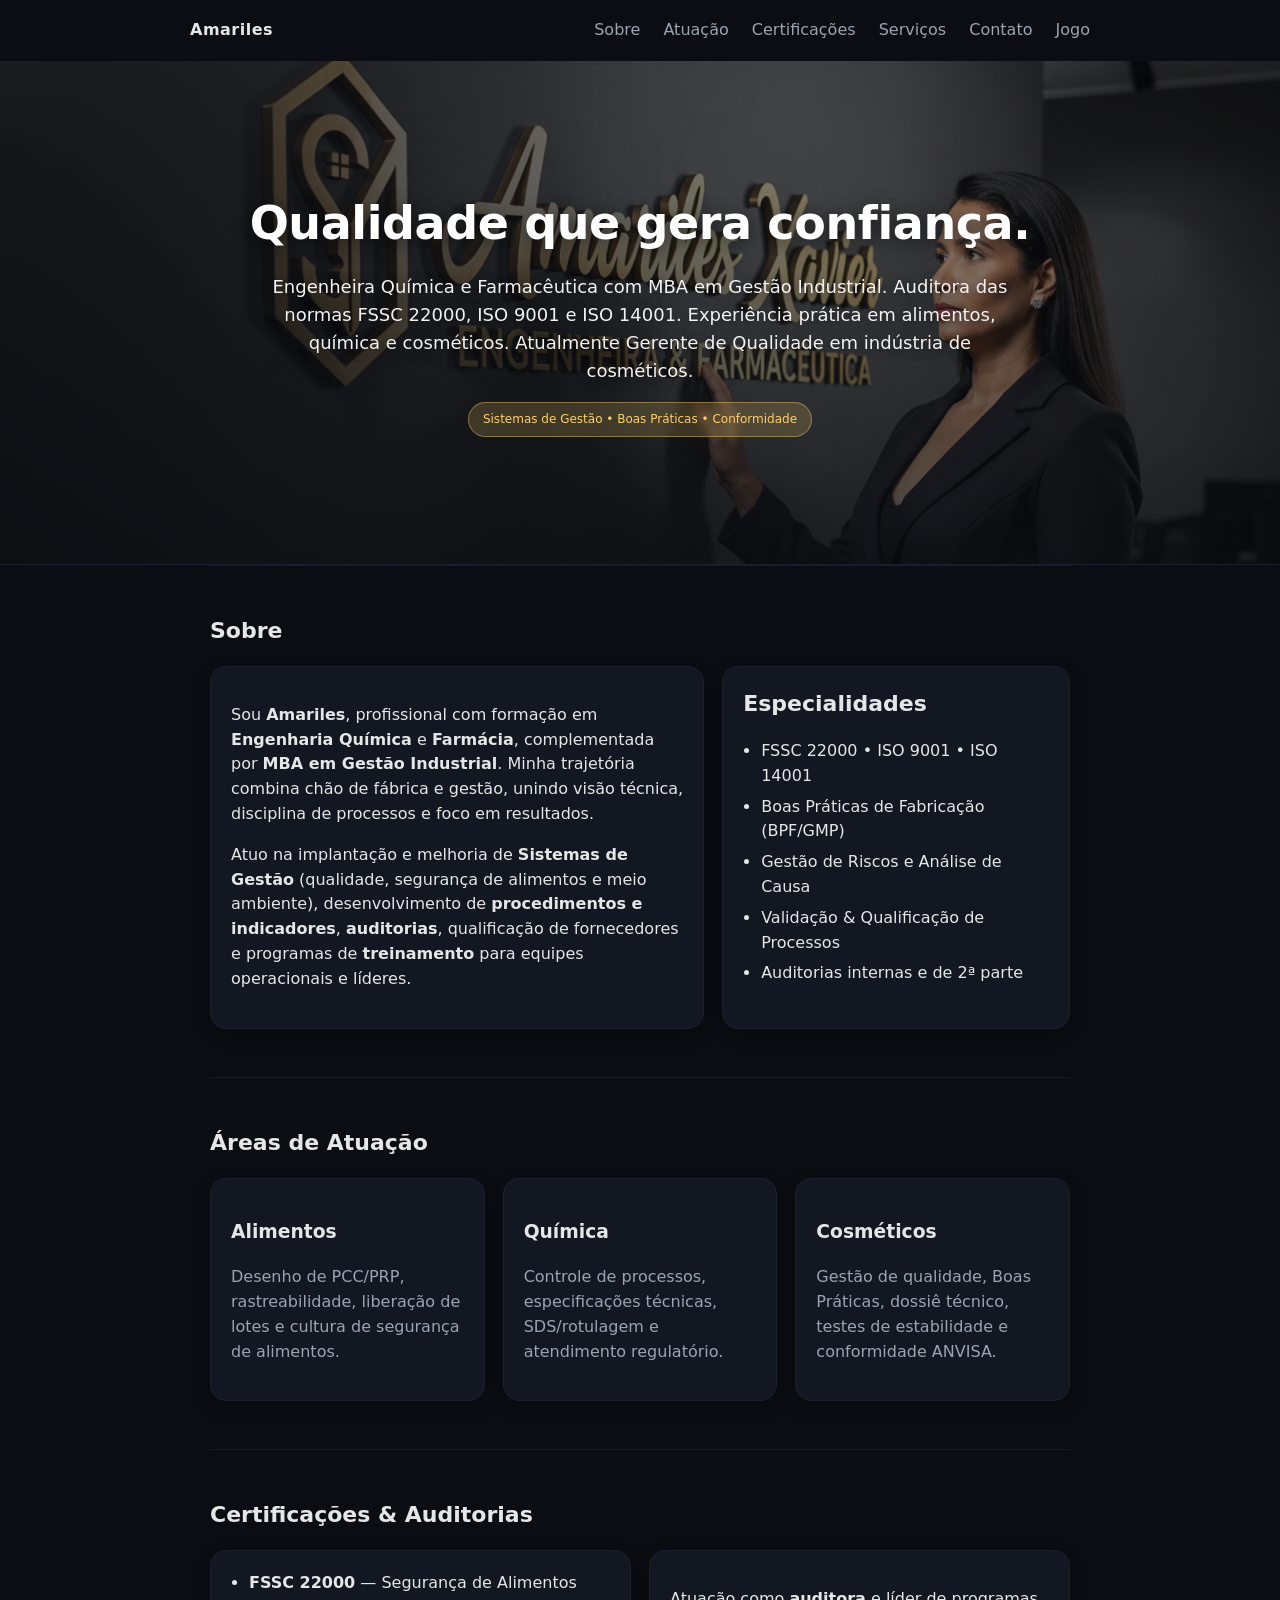
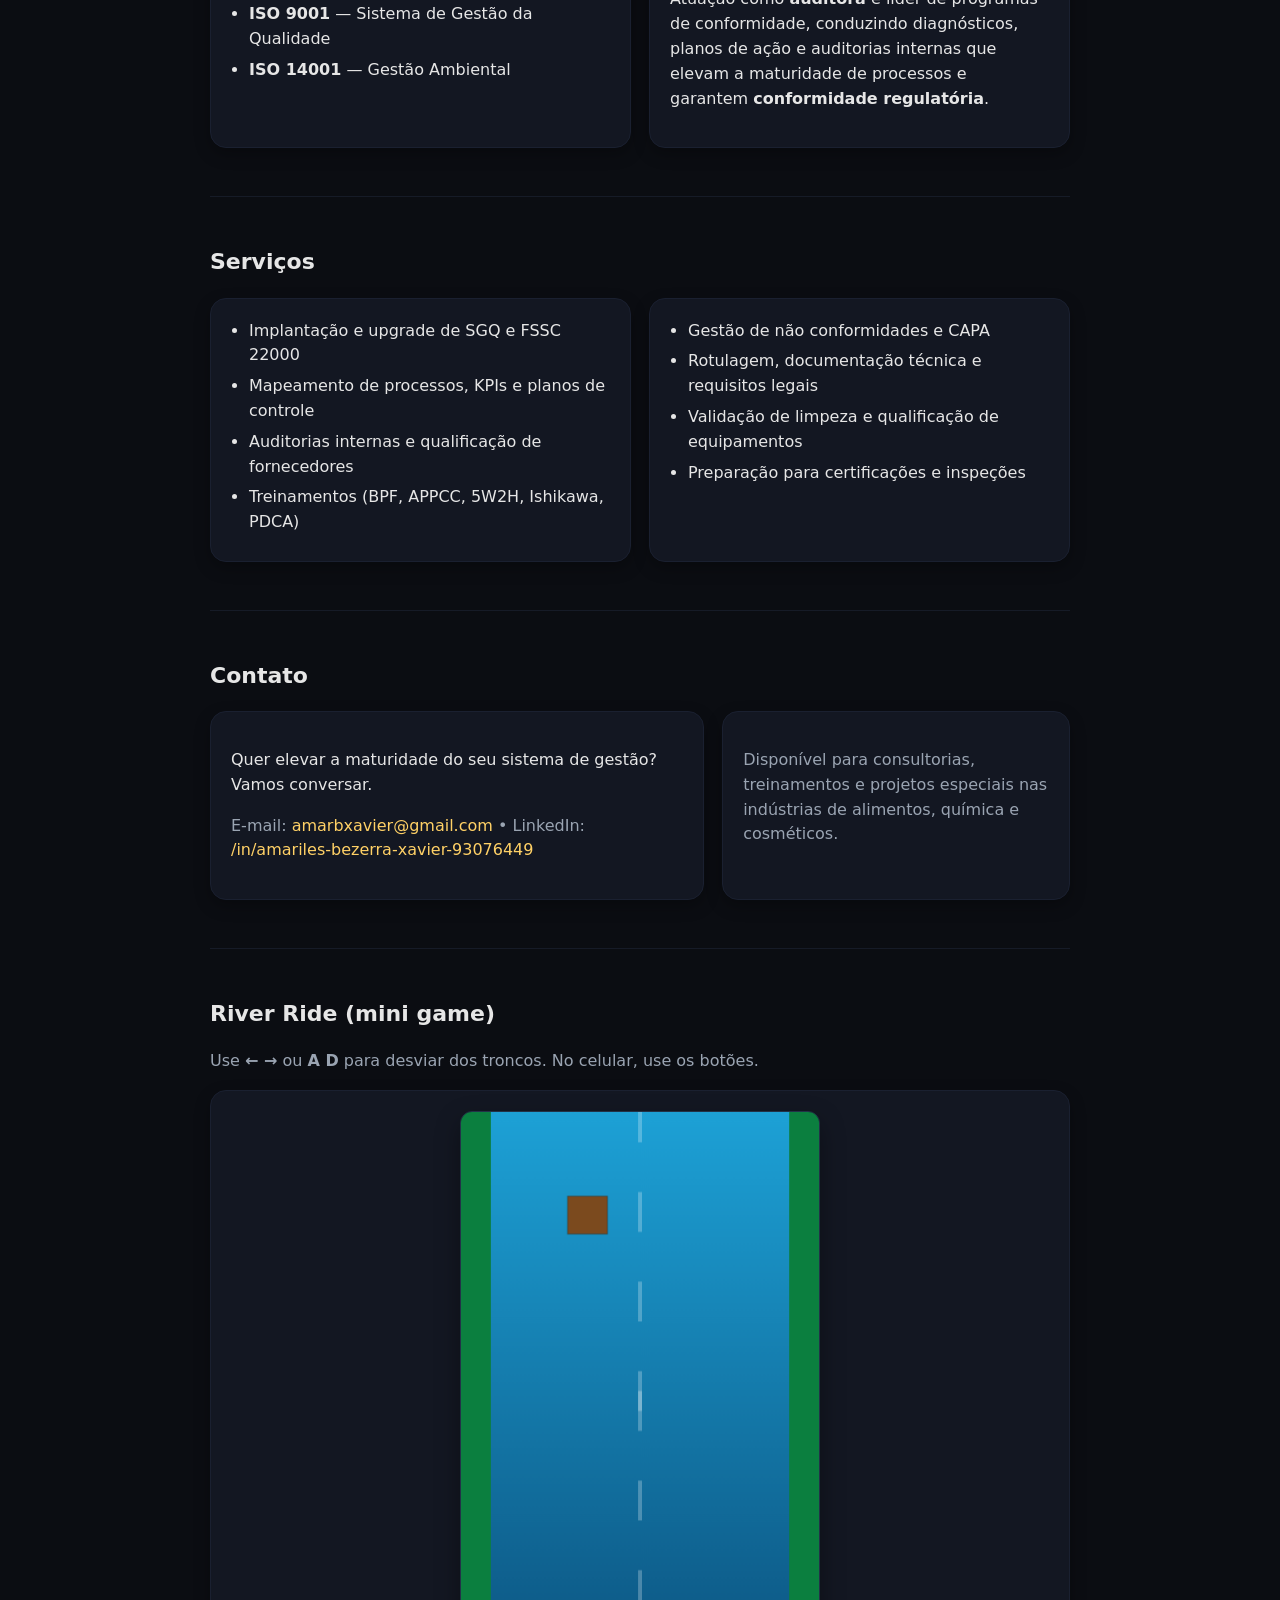
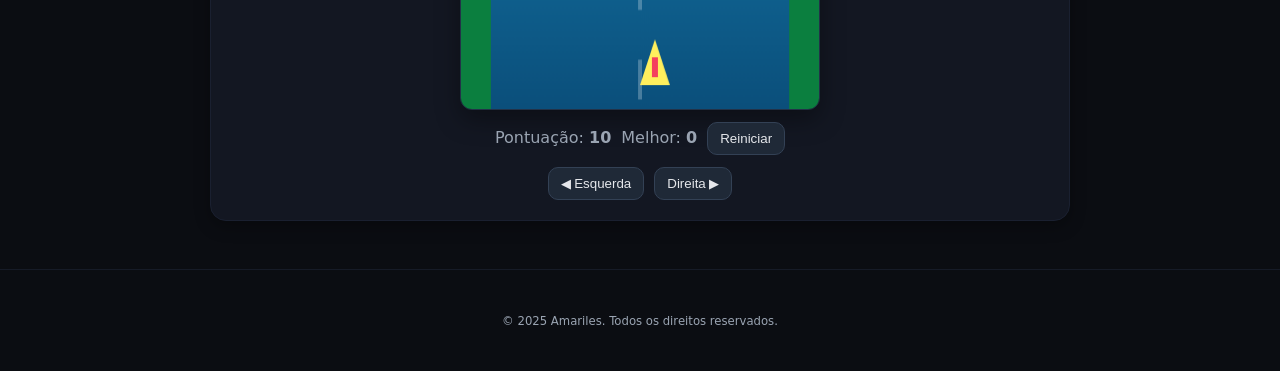
<file: index.html>
<!doctype html>
<html lang="pt-br">
  <head>
    <meta charset="utf-8">
    <meta name="viewport" content="width=device-width, initial-scale=1">

    <title>Amariles | Engenharia Química & Qualidade</title>
    <meta name="description" content="Engenheira Química e Farmacêutica com MBA em Gestão Industrial. Auditora FSSC 22000, ISO 9001 e ISO 14001. Experiência em alimentos, química e cosméticos.">

    <!-- Open Graph -->
    <meta property="og:title" content="Amariles — Qualidade, Sistemas de Gestão e Conformidade">
    <meta property="og:description" content="Eng. Química, Farmacêutica (MBA), Auditora FSSC 22000, ISO 9001 e 14001.">
    <meta property="og:image" content="https://rxo1974sagaz.github.io/amariles/amariles.jpg">

    <!-- Theme -->
    <meta name="theme-color" content="#0b0d12">
    <link rel="stylesheet" href="styles.css">
  </head>

  <body>
    <!-- =========================== Cabeçalho =========================== -->
    <header class="header container">
      <div class="brand">Amariles</div>
      <nav class="nav">
        <a href="#sobre">Sobre</a>
        <a href="#atuacao">Atuação</a>
        <a href="#certificacoes">Certificações</a>
        <a href="#servicos">Serviços</a>
        <a href="#contato">Contato</a>
        <a href="#jogo">Jogo</a>
      </nav>
    </header>

    <!-- =========================== HERO =========================== -->
    <section class="hero">
      <div class="hero-content container">
        <h1 class="title">Qualidade que gera confiança.</h1>
        <p class="subtitle">
          Engenheira Química e Farmacêutica com MBA em Gestão Industrial.
          Auditora das normas FSSC 22000, ISO 9001 e ISO 14001. Experiência prática
          em alimentos, química e cosméticos. Atualmente Gerente de Qualidade
          em indústria de cosméticos.
        </p>
        <span class="badge">Sistemas de Gestão • Boas Práticas • Conformidade</span>
      </div>
    </section>

    <!-- =========================== Conteúdo principal =========================== -->
    <main class="container">

      <!-- SOBRE -->
      <section id="sobre" class="section">
        <h2 class="h1">Sobre</h2>
        <div class="grid">
          <div class="card" style="grid-column: span 7;">
            <p>
              Sou <strong>Amariles</strong>, profissional com formação em
              <strong>Engenharia Química</strong> e <strong>Farmácia</strong>,
              complementada por <strong>MBA em Gestão Industrial</strong>.
              Minha trajetória combina chão de fábrica e gestão, unindo visão técnica,
              disciplina de processos e foco em resultados.
            </p>
            <p>
              Atuo na implantação e melhoria de <strong>Sistemas de Gestão</strong>
              (qualidade, segurança de alimentos e meio ambiente), desenvolvimento de
              <strong>procedimentos e indicadores</strong>, <strong>auditorias</strong>,
              qualificação de fornecedores e programas de <strong>treinamento</strong>
              para equipes operacionais e líderes.
            </p>
          </div>

          <div class="card" style="grid-column: span 5;">
            <h3 class="h1">Especialidades</h3>
            <ul>
              <li>FSSC 22000 • ISO 9001 • ISO 14001</li>
              <li>Boas Práticas de Fabricação (BPF/GMP)</li>
              <li>Gestão de Riscos e Análise de Causa</li>
              <li>Validação & Qualificação de Processos</li>
              <li>Auditorias internas e de 2ª parte</li>
            </ul>
          </div>
        </div>
      </section>

      <!-- ATUAÇÃO -->
      <section id="atuacao" class="section">
        <h2 class="h1">Áreas de Atuação</h2>
        <div class="grid">
          <div class="card" style="grid-column: span 4;">
            <h3>Alimentos</h3>
            <p class="muted">
              Desenho de PCC/PRP, rastreabilidade, liberação de lotes e
              cultura de segurança de alimentos.
            </p>
          </div>

          <div class="card" style="grid-column: span 4;">
            <h3>Química</h3>
            <p class="muted">
              Controle de processos, especificações técnicas, SDS/rotulagem
              e atendimento regulatório.
            </p>
          </div>

          <div class="card" style="grid-column: span 4;">
            <h3>Cosméticos</h3>
            <p class="muted">
              Gestão de qualidade, Boas Práticas, dossiê técnico, testes de
              estabilidade e conformidade ANVISA.
            </p>
          </div>
        </div>
      </section>

      <!-- CERTIFICAÇÕES -->
      <section id="certificacoes" class="section">
        <h2 class="h1">Certificações & Auditorias</h2>
        <div class="grid">
          <div class="card" style="grid-column: span 6;">
            <ul>
              <li><strong>FSSC 22000</strong> — Segurança de Alimentos</li>
              <li><strong>ISO 9001</strong> — Sistema de Gestão da Qualidade</li>
              <li><strong>ISO 14001</strong> — Gestão Ambiental</li>
            </ul>
          </div>

          <div class="card" style="grid-column: span 6;">
            <p>
              Atuação como <strong>auditora</strong> e líder de programas de
              conformidade, conduzindo diagnósticos, planos de ação e auditorias
              internas que elevam a maturidade de processos e garantem
              <strong>conformidade regulatória</strong>.
            </p>
          </div>
        </div>
      </section>

      <!-- SERVIÇOS -->
      <section id="servicos" class="section">
        <h2 class="h1">Serviços</h2>
        <div class="grid">
          <div class="card" style="grid-column: span 6;">
            <ul>
              <li>Implantação e upgrade de SGQ e FSSC 22000</li>
              <li>Mapeamento de processos, KPIs e planos de controle</li>
              <li>Auditorias internas e qualificação de fornecedores</li>
              <li>Treinamentos (BPF, APPCC, 5W2H, Ishikawa, PDCA)</li>
            </ul>
          </div>

          <div class="card" style="grid-column: span 6;">
            <ul>
              <li>Gestão de não conformidades e CAPA</li>
              <li>Rotulagem, documentação técnica e requisitos legais</li>
              <li>Validação de limpeza e qualificação de equipamentos</li>
              <li>Preparação para certificações e inspeções</li>
            </ul>
          </div>
        </div>
      </section>

      <!-- CONTATO -->
      <section id="contato" class="section">
        <h2 class="h1">Contato</h2>
        <div class="grid">
          <div class="card" style="grid-column: span 7;">
            <p>Quer elevar a maturidade do seu sistema de gestão? Vamos conversar.</p>
            <p class="muted">
              E-mail:
              <a href="mailto:amarbxavier@gmail.com">amarbxavier@gmail.com</a> •
              LinkedIn:
              <a href="https://www.linkedin.com/in/amariles-bezerra-xavier-93076449/"
                 target="_blank" rel="noopener">
                 /in/amariles-bezerra-xavier-93076449
              </a>
            </p>
          </div>

          <div class="card" style="grid-column: span 5;">
            <p class="muted">
              Disponível para consultorias, treinamentos e projetos especiais
              nas indústrias de alimentos, química e cosméticos.
            </p>
          </div>
        </div>
      </section>
      <!-- JOGO -->
      <section id="jogo" class="section">
        <h2 class="h1">River Ride (mini game)</h2>
        <p class="muted">Use <strong>← →</strong> ou <strong>A D</strong> para desviar dos troncos. No celular, use os botões.</p>
        <div class="river-game card">
          <canvas id="river-canvas" width="360" height="600" aria-label="Jogo River Ride"></canvas>
          <div class="game-hud">
            <span>Pontuação: <strong id="score">0</strong></span>
            <span>Melhor: <strong id="best-score">0</strong></span>
            <button id="restart-game" type="button">Reiniciar</button>
          </div>
          <div class="touch-controls" aria-hidden="true">
            <button id="move-left" type="button">◀ Esquerda</button>
            <button id="move-right" type="button">Direita ▶</button>
          </div>
        </div>
      </section>

    </main>

    <!-- =========================== Rodapé =========================== -->
    <footer>
      <div class="container">
        <small>© 2025 Amariles. Todos os direitos reservados.</small>
      </div>
    </footer>
    <script src="river-ride.js"></script>
  </body>
</html>
</file>
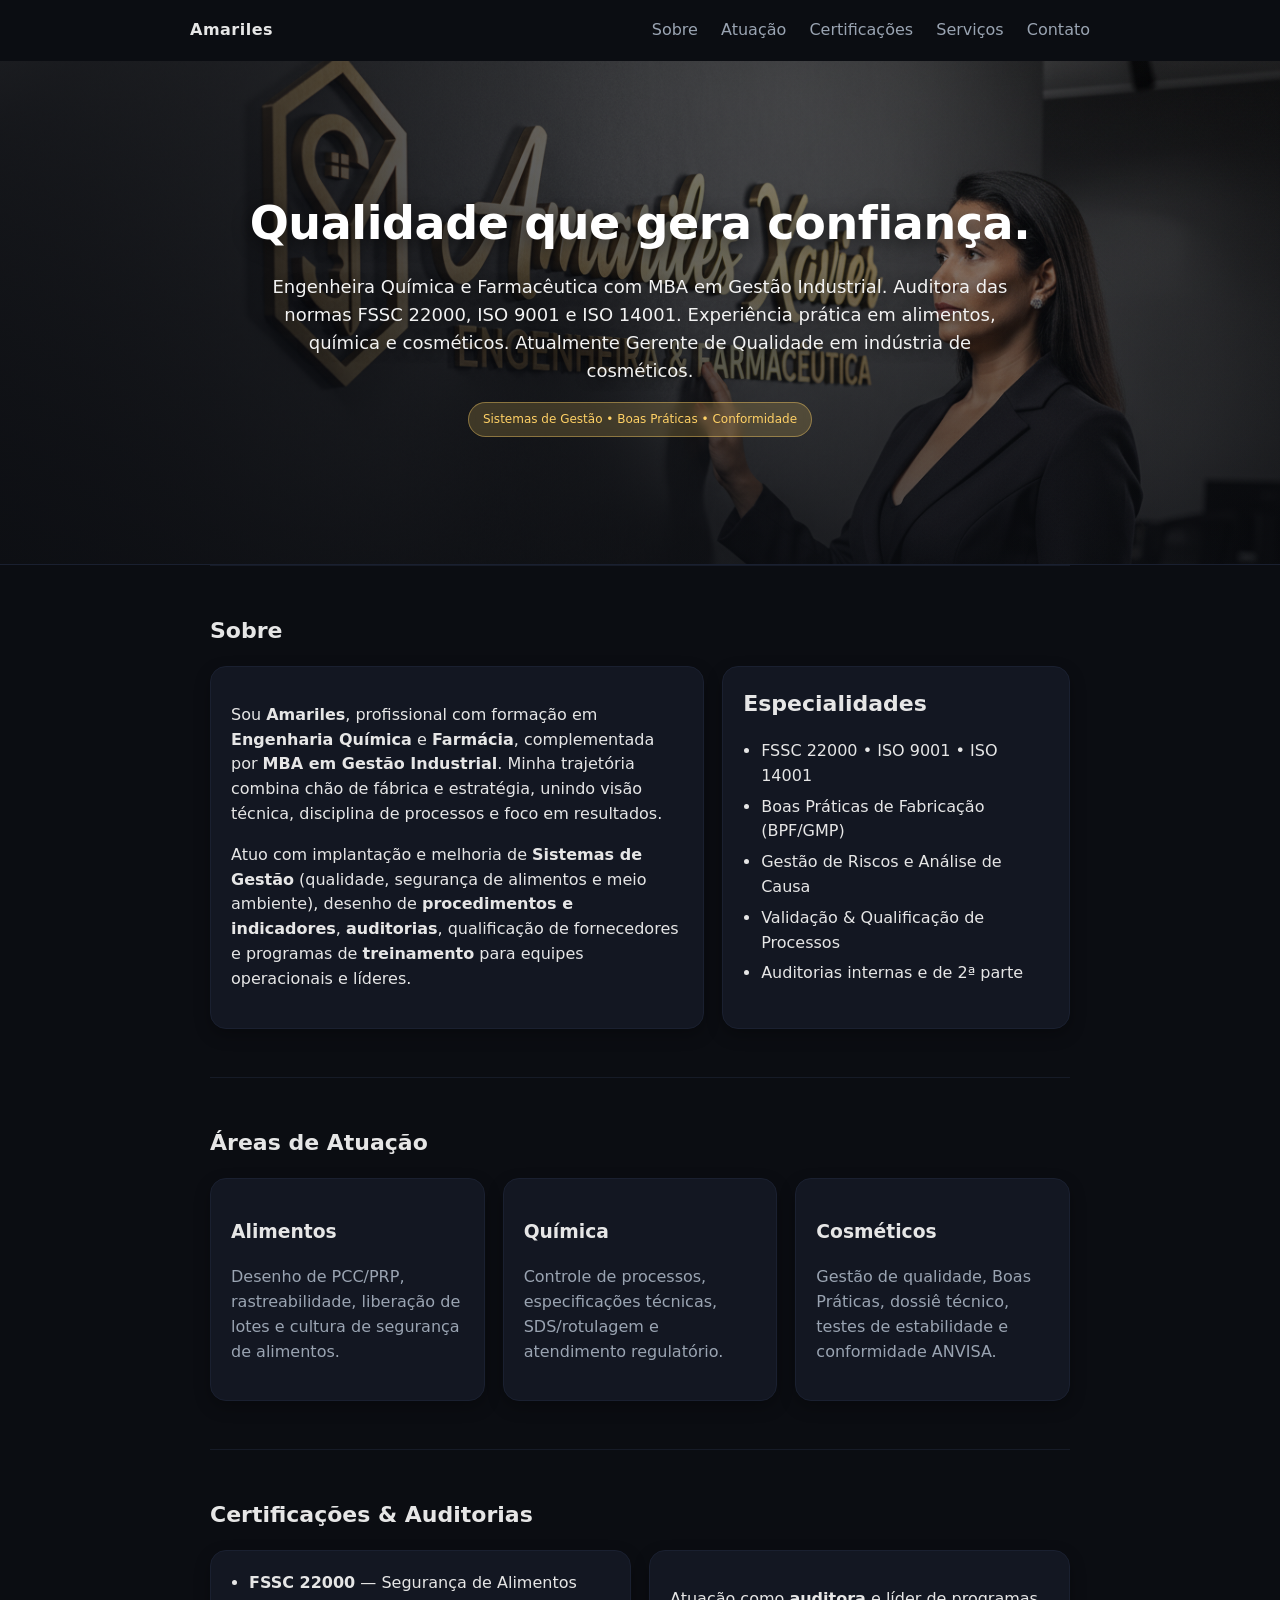
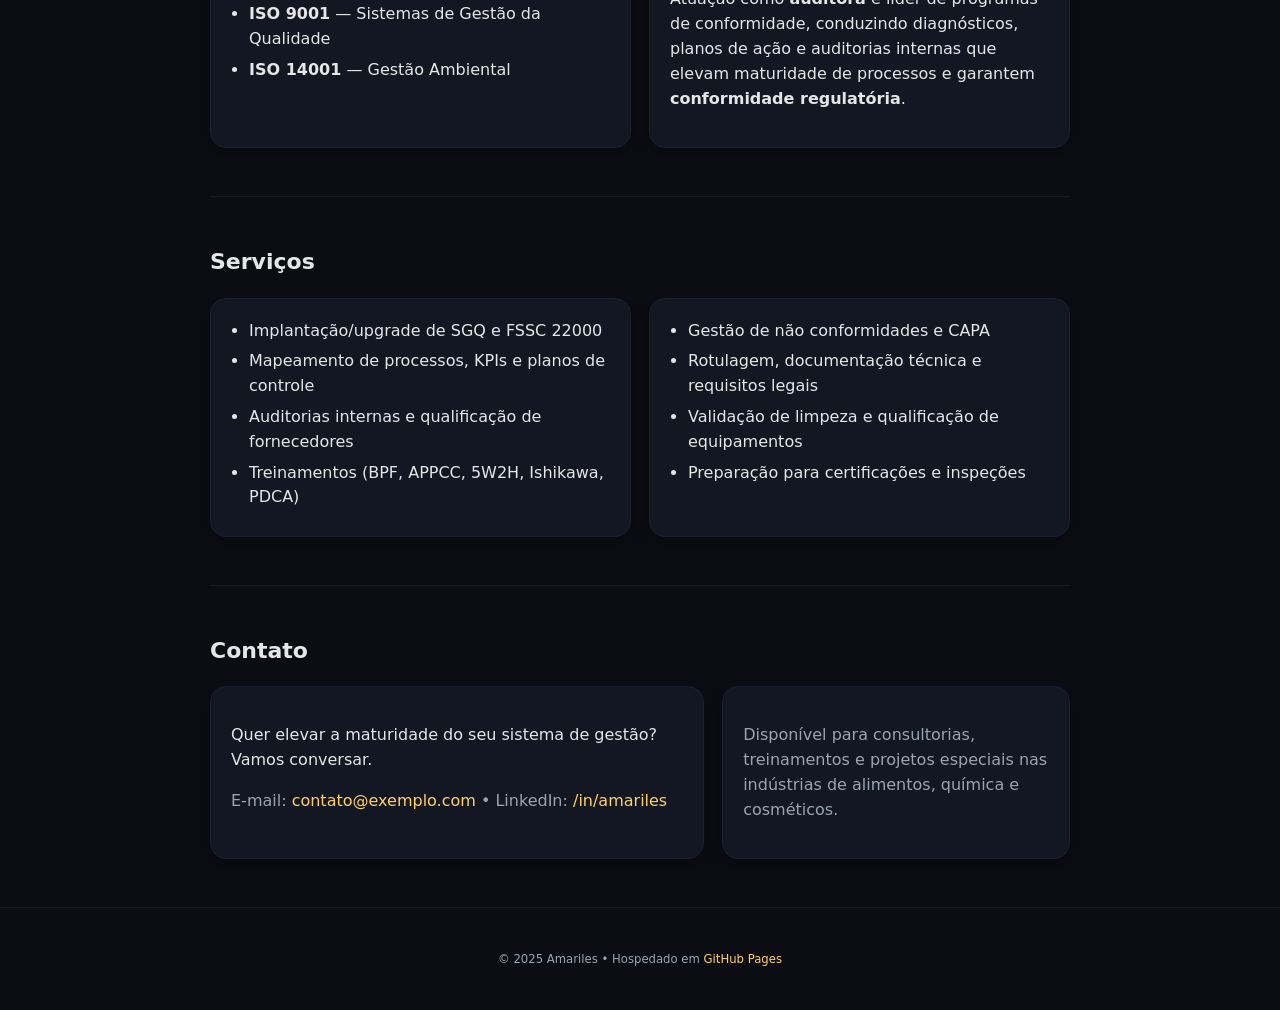
<file: amariles-site/index.html>
<!doctype html>
<html lang="pt-br">
<head>
  <meta charset="utf-8" />
  <meta name="viewport" content="width=device-width, initial-scale=1" />

  <title>Amariles | Eng. Química & Gerente de Qualidade</title>
  <meta name="description" content="Engenheira Química e Farmacêutica, MBA em Gestão Industrial. Auditora FSSC 22000, ISO 9001 e ISO 14001. Experiência em alimentos, química e cosméticos. Gerente de Qualidade em indústria de cosméticos." />

  <!-- Canonical & Open Graph -->
  <link rel="canonical" href="https://rxo1974sagaz.github.io/amariles/">
  <meta property="og:title" content="Amariles — Qualidade, Sistemas de Gestão e Conformidade" />
  <meta property="og:description" content="Eng. Química, Farmacêutica (MBA), Auditora FSSC 22000, ISO 9001/14001. Experiência em alimentos, química e cosméticos." />
  <meta property="og:image" content="https://rxo1974sagaz.github.io/amariles/assets/amariles.jpg?v=6" />
  <meta property="og:url" content="https://rxo1974sagaz.github.io/amariles/" />
  <meta name="theme-color" content="#0b0d12" />

  <!-- Favicon (opcional, se existir em /assets) -->
  <link rel="icon" href="assets/favicon.svg" type="image/svg+xml" />

  <link rel="stylesheet" href="styles.css" />
</head>
<body>
  <header class="header container" role="banner">
    <div class="brand">Amariles</div>
    <nav class="nav" aria-label="Navegação principal">
      <a href="#sobre">Sobre</a>
      <a href="#atuacao">Atuação</a>
      <a href="#certificacoes">Certificações</a>
      <a href="#servicos">Serviços</a>
      <a href="#contato">Contato</a>
    </nav>
  </header>

  <section class="hero" aria-label="Imagem de capa com apresentação">
    <div class="hero-content container">
      <h1 class="title">Qualidade que gera confiança.</h1>
      <p class="subtitle">
        Engenheira Química e Farmacêutica com MBA em Gestão Industrial. Auditora das normas
        FSSC 22000, ISO 9001 e ISO 14001. Experiência prática em alimentos, química e cosméticos.
        Atualmente Gerente de Qualidade em indústria de cosméticos.
      </p>
      <span class="badge">Sistemas de Gestão • Boas Práticas • Conformidade</span>
    </div>
  </section>

  <main class="container" role="main">
    <section id="sobre" class="section">
      <h2 class="h1">Sobre</h2>
      <div class="grid">
        <article class="card" style="grid-column: span 7;">
          <p>
            Sou <strong>Amariles</strong>, profissional com formação em <strong>Engenharia Química</strong> e
            <strong>Farmácia</strong>, complementada por <strong>MBA em Gestão Industrial</strong>.
            Minha trajetória combina chão de fábrica e estratégia, unindo visão técnica, disciplina de
            processos e foco em resultados.
          </p>
          <p>
            Atuo com implantação e melhoria de <strong>Sistemas de Gestão</strong> (qualidade, segurança de alimentos e meio
            ambiente), desenho de <strong>procedimentos e indicadores</strong>, <strong>auditorias</strong>, qualificação de
            fornecedores e programas de <strong>treinamento</strong> para equipes operacionais e líderes.
          </p>
        </article>
        <aside class="card" style="grid-column: span 5;">
          <h3 class="h1">Especialidades</h3>
          <ul>
            <li>FSSC 22000 • ISO 9001 • ISO 14001</li>
            <li>Boas Práticas de Fabricação (BPF/GMP)</li>
            <li>Gestão de Riscos e Análise de Causa</li>
            <li>Validação & Qualificação de Processos</li>
            <li>Auditorias internas e de 2ª parte</li>
          </ul>
        </aside>
      </div>
    </section>

    <section id="atuacao" class="section">
      <h2 class="h1">Áreas de Atuação</h2>
      <div class="grid">
        <div class="card" style="grid-column: span 4;">
          <h3>Alimentos</h3>
          <p class="muted">Desenho de PCC/PRP, rastreabilidade, liberação de lotes e cultura de segurança de alimentos.</p>
        </div>
        <div class="card" style="grid-column: span 4;">
          <h3>Química</h3>
          <p class="muted">Controle de processos, especificações técnicas, SDS/rotulagem e atendimento regulatório.</p>
        </div>
        <div class="card" style="grid-column: span 4;">
          <h3>Cosméticos</h3>
          <p class="muted">Gestão de qualidade, Boas Práticas, dossiê técnico, testes de estabilidade e conformidade ANVISA.</p>
        </div>
      </div>
    </section>

    <section id="certificacoes" class="section">
      <h2 class="h1">Certificações & Auditorias</h2>
      <div class="grid">
        <div class="card" style="grid-column: span 6;">
          <ul>
            <li><strong>FSSC 22000</strong> — Segurança de Alimentos</li>
            <li><strong>ISO 9001</strong> — Sistemas de Gestão da Qualidade</li>
            <li><strong>ISO 14001</strong> — Gestão Ambiental</li>
          </ul>
        </div>
        <div class="card" style="grid-column: span 6;">
          <p>
            Atuação como <strong>auditora</strong> e líder de programas de conformidade, conduzindo diagnósticos,
            planos de ação e auditorias internas que elevam maturidade de processos e garantem
            <strong>conformidade regulatória</strong>.
          </p>
        </div>
      </div>
    </section>

    <section id="servicos" class="section">
      <h2 class="h1">Serviços</h2>
      <div class="grid">
        <div class="card" style="grid-column: span 6;">
          <ul>
            <li>Implantação/upgrade de SGQ e FSSC 22000</li>
            <li>Mapeamento de processos, KPIs e planos de controle</li>
            <li>Auditorias internas e qualificação de fornecedores</li>
            <li>Treinamentos (BPF, APPCC, 5W2H, Ishikawa, PDCA)</li>
          </ul>
        </div>
        <div class="card" style="grid-column: span 6;">
          <ul>
            <li>Gestão de não conformidades e CAPA</li>
            <li>Rotulagem, documentação técnica e requisitos legais</li>
            <li>Validação de limpeza e qualificação de equipamentos</li>
            <li>Preparação para certificações e inspeções</li>
          </ul>
        </div>
      </div>
    </section>

    <section id="contato" class="section">
      <h2 class="h1">Contato</h2>
      <div class="grid">
        <div class="card" style="grid-column: span 7;">
          <p>Quer elevar a maturidade do seu sistema de gestão? Vamos conversar.</p>
          <p class="muted">
            E-mail: <a href="mailto:contato@exemplo.com">contato@exemplo.com</a> •
            LinkedIn: <a href="https://www.linkedin.com/" target="_blank" rel="noopener">/in/amariles</a>
          </p>
        </div>
        <div class="card" style="grid-column: span 5;">
          <p class="muted">Disponível para consultorias, treinamentos e projetos especiais nas indústrias de alimentos, química e cosméticos.</p>
        </div>
      </div>
    </section>
  </main>

  <footer role="contentinfo">
    <div class="container">
      <small>© 2025 Amariles • Hospedado em <a href="https://rxo1974sagaz.github.io/amariles/">GitHub Pages</a></small>
    </div>
  </footer>
</body>
</html>
</file>
<file: styles.css>
/* =========================== Tema RXO Dark — Amariles (FINAL) =========================== */
:root {
  --bg: #0b0d12;
  --fg: #e6e6e6;
  --muted: #9aa4b2;
  --accent: #ffd166;
  --card: #131722;

  /* HERO controls */
  --hero-height: 56vh;
  --hero-x: 50%;
  --hero-y: 18%;
  --hero-size: cover;
}

/* =========================== Reset e tipografia base =========================== */
* {
  box-sizing: border-box;
}

html,
body {
  margin: 0;
  padding: 0;
  background: var(--bg);
  color: var(--fg);
  font-family: system-ui, -apple-system, Segoe UI, Roboto, Ubuntu,
    "Helvetica Neue", Arial, "Noto Sans", sans-serif;
  line-height: 1.55;
}

img {
  max-width: 100%;
  display: block;
}

a {
  color: var(--accent);
  text-decoration: none;
}

a:hover {
  text-decoration: underline;
}

.container {
  max-width: 900px;
  margin: 0 auto;
  padding: 0 20px;
}

/* =========================== Cabeçalho =========================== */
.header {
  display: flex;
  justify-content: space-between;
  align-items: center;
  padding: 18px 0;
}

.header .brand {
  font-weight: 700;
  letter-spacing: 0.5px;
}

.header nav a {
  margin-left: 18px;
  color: var(--muted);
  transition: color 0.2s ease;
}

.header nav a:hover {
  color: var(--fg);
}

/* =========================== HERO =========================== */
.hero {
  position: relative;
  height: var(--hero-height);
  display: grid;
  place-items: center;
  overflow: hidden;
  border-bottom: 1px solid #1a2030;
  background: #000;
}

/* Overlay profissional: horizontal + vertical */
.hero::before {
  content: "";
  position: absolute;
  inset: 0;
  background:
    linear-gradient(
      90deg,
      rgba(11, 13, 18, 0.75) 0%,
      rgba(11, 13, 18, 0.55) 40%,
      rgba(11, 13, 18, 0.25) 70%,
      rgba(11, 13, 18, 0.10) 100%
    ),
    linear-gradient(
      to bottom,
      rgba(11, 13, 18, 0.15),
      rgba(11, 13, 18, 0.65)
    ),
    url("https://rxo1974sagaz.github.io/amariles/amariles.jpg?v=12")
      center var(--hero-y) / var(--hero-size) no-repeat;
}

/* Conteúdo do HERO */
.hero-content {
  position: relative;
  z-index: 1;
  max-width: 900px;
  padding: 32px;
  text-align: center;
}

/* Título principal */
.title {
  color: #ffffff;
  font-size: clamp(30px, 5vw, 46px);
  font-weight: 800;
  letter-spacing: -0.4px;
  margin: 0 0 14px;
  text-shadow: 0 4px 18px rgba(0, 0, 0, 0.6);
}

/* Subtítulo — AGORA BRANCO LEGÍVEL */
.subtitle {
  color: #f2f2f2;
  font-size: clamp(15px, 2.6vw, 18px);
  max-width: 760px;
  margin: 0 auto;
  text-shadow: 0 2px 12px rgba(0, 0, 0, 0.5);
}

/* Badge */
.badge {
  display: inline-block;
  margin-top: 18px;
  padding: 7px 14px;
  font-size: 12px;
  border-radius: 999px;
  background: rgba(255, 209, 102, 0.18);
  color: var(--accent);
  border: 1px solid rgba(255, 209, 102, 0.4);
  backdrop-filter: blur(4px);
}

/* =========================== Seções =========================== */
.section {
  padding: 48px 0;
  border-top: 1px solid #161b27;
}

.h1 {
  font-size: 22px;
  margin: 0 0 18px;
}

.muted {
  color: var(--muted);
}

/* =========================== Grid e Cards =========================== */
.grid {
  display: grid;
  grid-template-columns: repeat(12, 1fr);
  gap: 18px;
}

.card {
  background: var(--card);
  border: 1px solid #1a2030;
  border-radius: 16px;
  padding: 20px;
  box-shadow: 0 6px 16px rgba(0, 0, 0, 0.28);
  transition: transform 0.2s ease, box-shadow 0.2s ease;
}

.card:hover {
  transform: translateY(-4px);
  box-shadow: 0 12px 26px rgba(0, 0, 0, 0.4);
}

ul {
  margin: 0;
  padding-left: 18px;
}

li {
  margin-bottom: 6px;
}

/* =========================== Rodapé =========================== */
footer {
  padding: 40px 0;
  border-top: 1px solid #161b27;
  color: var(--muted);
  text-align: center;
  font-size: 14px;
}

/* =========================== Mobile =========================== */
@media (max-width: 520px) {
  .hero::before {
    background:
      linear-gradient(
        to bottom,
        rgba(11, 13, 18, 0.75),
        rgba(11, 13, 18, 0.85)
      ),
      url("https://rxo1974sagaz.github.io/amariles/amariles.jpg?v=12")
        center var(--hero-y) / cover no-repeat;
  }

  .header nav {
    display: none;
  }

  .grid {
    grid-template-columns: 1fr;
  }

  .title {
    font-size: clamp(26px, 7vw, 38px);
  }
}

/* =========================== River Ride =========================== */
.river-game {
  display: grid;
  gap: 12px;
}

#river-canvas {
  width: min(100%, 360px);
  height: auto;
  margin: 0 auto;
  display: block;
  border-radius: 12px;
  border: 1px solid #223248;
  box-shadow: 0 10px 24px rgba(0, 0, 0, 0.35);
  touch-action: none;
}

.game-hud {
  display: flex;
  gap: 10px;
  flex-wrap: wrap;
  align-items: center;
  justify-content: center;
  color: var(--muted);
}

.game-hud button,
.touch-controls button {
  background: #1f2937;
  color: #e5e7eb;
  border: 1px solid #334155;
  border-radius: 10px;
  padding: 8px 12px;
  cursor: pointer;
}

.game-hud button:hover,
.touch-controls button:hover {
  border-color: var(--accent);
  color: #fff;
}

.touch-controls {
  display: flex;
  justify-content: center;
  gap: 10px;
}
</file>
<file: amariles-site/styles.css>
/* =========================== Tema RXO Dark — Amariles (FINAL) =========================== */
:root {
  --bg: #0b0d12;
  --fg: #e6e6e6;
  --muted: #9aa4b2;
  --accent: #ffd166;
  --card: #131722;

  /* HERO controls */
  --hero-height: 56vh;
  --hero-x: 50%;
  --hero-y: 18%;
  --hero-size: cover;
}

/* =========================== Reset e tipografia base =========================== */
* {
  box-sizing: border-box;
}

html,
body {
  margin: 0;
  padding: 0;
  background: var(--bg);
  color: var(--fg);
  font-family: system-ui, -apple-system, Segoe UI, Roboto, Ubuntu,
    "Helvetica Neue", Arial, "Noto Sans", sans-serif;
  line-height: 1.55;
}

img {
  max-width: 100%;
  display: block;
}

a {
  color: var(--accent);
  text-decoration: none;
}

a:hover {
  text-decoration: underline;
}

.container {
  max-width: 900px;
  margin: 0 auto;
  padding: 0 20px;
}

/* =========================== Cabeçalho =========================== */
.header {
  display: flex;
  justify-content: space-between;
  align-items: center;
  padding: 18px 0;
}

.header .brand {
  font-weight: 700;
  letter-spacing: 0.5px;
}

.header nav a {
  margin-left: 18px;
  color: var(--muted);
  transition: color 0.2s ease;
}

.header nav a:hover {
  color: var(--fg);
}

/* =========================== HERO =========================== */
.hero {
  position: relative;
  height: var(--hero-height);
  display: grid;
  place-items: center;
  overflow: hidden;
  border-bottom: 1px solid #1a2030;
  background: #000;
}

/* Overlay profissional: horizontal + vertical */
.hero::before {
  content: "";
  position: absolute;
  inset: 0;
  background:
    linear-gradient(
      90deg,
      rgba(11, 13, 18, 0.75) 0%,
      rgba(11, 13, 18, 0.55) 40%,
      rgba(11, 13, 18, 0.25) 70%,
      rgba(11, 13, 18, 0.10) 100%
    ),
    linear-gradient(
      to bottom,
      rgba(11, 13, 18, 0.15),
      rgba(11, 13, 18, 0.65)
    ),
    url("https://rxo1974sagaz.github.io/amariles/amariles.jpg?v=12")
      center var(--hero-y) / var(--hero-size) no-repeat;
}

/* Conteúdo do HERO */
.hero-content {
  position: relative;
  z-index: 1;
  max-width: 900px;
  padding: 32px;
  text-align: center;
}

/* Título principal */
.title {
  color: #ffffff;
  font-size: clamp(30px, 5vw, 46px);
  font-weight: 800;
  letter-spacing: -0.4px;
  margin: 0 0 14px;
  text-shadow: 0 4px 18px rgba(0, 0, 0, 0.6);
}

/* Subtítulo — AGORA BRANCO LEGÍVEL */
.subtitle {
  color: #f2f2f2;
  font-size: clamp(15px, 2.6vw, 18px);
  max-width: 760px;
  margin: 0 auto;
  text-shadow: 0 2px 12px rgba(0, 0, 0, 0.5);
}

/* Badge */
.badge {
  display: inline-block;
  margin-top: 18px;
  padding: 7px 14px;
  font-size: 12px;
  border-radius: 999px;
  background: rgba(255, 209, 102, 0.18);
  color: var(--accent);
  border: 1px solid rgba(255, 209, 102, 0.4);
  backdrop-filter: blur(4px);
}

/* =========================== Seções =========================== */
.section {
  padding: 48px 0;
  border-top: 1px solid #161b27;
}

.h1 {
  font-size: 22px;
  margin: 0 0 18px;
}

.muted {
  color: var(--muted);
}

/* =========================== Grid e Cards =========================== */
.grid {
  display: grid;
  grid-template-columns: repeat(12, 1fr);
  gap: 18px;
}

.card {
  background: var(--card);
  border: 1px solid #1a2030;
  border-radius: 16px;
  padding: 20px;
  box-shadow: 0 6px 16px rgba(0, 0, 0, 0.28);
  transition: transform 0.2s ease, box-shadow 0.2s ease;
}

.card:hover {
  transform: translateY(-4px);
  box-shadow: 0 12px 26px rgba(0, 0, 0, 0.4);
}

ul {
  margin: 0;
  padding-left: 18px;
}

li {
  margin-bottom: 6px;
}

/* =========================== Rodapé =========================== */
footer {
  padding: 40px 0;
  border-top: 1px solid #161b27;
  color: var(--muted);
  text-align: center;
  font-size: 14px;
}

/* =========================== Mobile =========================== */
@media (max-width: 520px) {
  .hero::before {
    background:
      linear-gradient(
        to bottom,
        rgba(11, 13, 18, 0.75),
        rgba(11, 13, 18, 0.85)
      ),
      url("https://rxo1974sagaz.github.io/amariles/amariles.jpg?v=12")
        center var(--hero-y) / cover no-repeat;
  }

  .header nav {
    display: none;
  }

  .grid {
    grid-template-columns: 1fr;
  }

  .title {
    font-size: clamp(26px, 7vw, 38px);
  }
}
</file>
